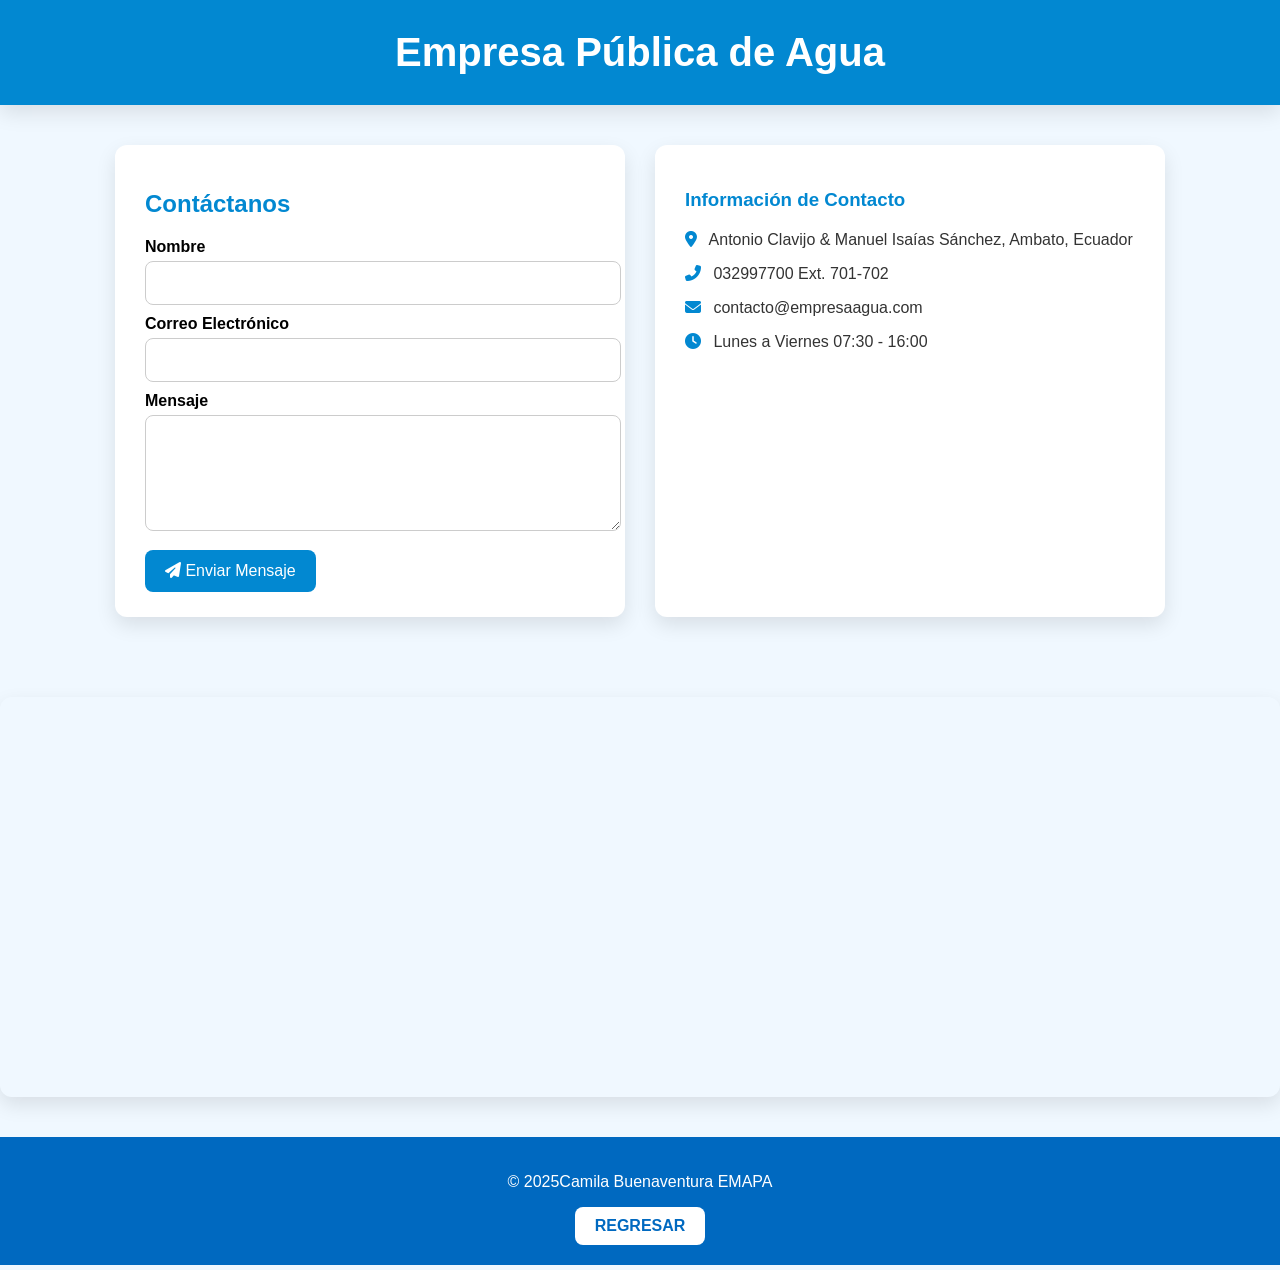
<file: PAGINAS/Contacto.html>
<!DOCTYPE html>
<html lang="es">
<head>
    <meta charset="UTF-8">
    <meta name="viewport" content="width=device-width, initial-scale=1.0">
    <title>Contacto - Empresa de Agua</title>
    <link rel="stylesheet" href="https://cdnjs.cloudflare.com/ajax/libs/font-awesome/6.5.0/css/all.min.css">
    <style>
        :root {
            --color-primario: #0288d1;
            --color-secundario: #e1f5fe;
            --color-fondo: #f0f8ff;
            --color-texto: #333;
            --sombra: 0 8px 20px rgba(0, 0, 0, 0.1);
        }

        body {
            margin: 0;
            font-family: 'Segoe UI', Tahoma, Geneva, Verdana, sans-serif;
            background-color: var(--color-fondo);
        }

        header {
            background-color: var(--color-primario);
            color: white;
            padding: 30px 20px;
            text-align: center;
            box-shadow: var(--sombra);
        }

        header h1 {
            margin: 0;
            font-size: 2.5em;
        }

        nav {
            display: flex;
            justify-content: center;
            background-color: #039be5;
            gap: 20px;
            padding: 10px 0;
        }

        nav a {
            color: white;
            text-decoration: none;
            font-weight: bold;
            padding: 10px 20px;
            border-radius: 6px;
            transition: background 0.3s;
        }

        nav a:hover {
            background-color: #0277bd;
        }

        .container {
            display: flex;
            flex-wrap: wrap;
            justify-content: center;
            padding: 40px 20px;
            gap: 30px;
        }

        .contact-form, .contact-info {
            flex: 1 1 350px;
            max-width: 450px;
            background-color: white;
            padding: 25px 30px;
            border-radius: 12px;
            box-shadow: var(--sombra);
            transition: transform 0.3s ease;
        }

        .contact-form:hover, .contact-info:hover {
            transform: translateY(-5px);
        }

        .contact-form h2, .contact-info h3 {
            color: var(--color-primario);
            margin-bottom: 20px;
        }

        .contact-form label {
            display: block;
            margin: 10px 0 5px;
            font-weight: bold;
        }

        .contact-form input, .contact-form textarea {
            width: 100%;
            padding: 12px;
            border: 1px solid #ccc;
            border-radius: 8px;
            font-size: 16px;
        }

        .contact-form button {
            margin-top: 15px;
            background-color: var(--color-primario);
            color: white;
            border: none;
            padding: 12px 20px;
            border-radius: 8px;
            cursor: pointer;
            font-size: 16px;
            transition: background 0.3s ease;
        }

        .contact-form button:hover {
            background-color: #01579b;
        }

        .contact-info p {
            color: var(--color-texto);
            margin-bottom: 15px;
            font-size: 16px;
        }

        .contact-info i {
            margin-right: 8px;
            color: var(--color-primario);
        }

        #map {
            width: 100%;
            height: 400px;
            margin-top: 40px;
            border-radius: 12px;
            overflow: hidden;
            box-shadow: var(--sombra);
        }

        footer {
            background-color: var(--color-primario);
            color: white;
            text-align: center;
            padding: 15px 10px;
            margin-top: 40px;
        }

        @media screen and (max-width: 768px) {
            nav {
                flex-direction: column;
                align-items: center;
            }

            .container {
                padding: 20px;
            }
        }
    </style>
</head>
<body>

    <header>
        <h1>Empresa Pública de Agua</h1>
    </header>

    <div class="container">
        <div class="contact-form">
            <h2>Contáctanos</h2>
            <form action="enviar_mensaje.php" method="POST">
                <label for="name">Nombre</label>
                <input type="text" id="name" name="name" required>

                <label for="email">Correo Electrónico</label>
                <input type="email" id="email" name="email" required>

                <label for="message">Mensaje</label>
                <textarea id="message" name="message" rows="5" required></textarea>

                <button type="submit"><i class="fas fa-paper-plane"></i> Enviar Mensaje</button>
            </form>
        </div>

        <div class="contact-info">
            <h3>Información de Contacto</h3>
            <p><i class="fas fa-map-marker-alt"></i> Antonio Clavijo & Manuel Isaías Sánchez, Ambato, Ecuador</p>
            <p><i class="fas fa-phone-alt"></i> 032997700 Ext. 701-702</p>
            <p><i class="fas fa-envelope"></i> contacto@empresaagua.com</p>
            <p><i class="fas fa-clock"></i> Lunes a Viernes 07:30 - 16:00</p>
        </div>
    </div>

    <div id="map">
        <iframe
            src="https://www.google.com/maps/embed?pb=!1m18!1m12!1m3!1d997.7281097305074!2d-78.61979827116164!3d-1.2474393999999915!2m3!1f0!2f0!3f0!3m2!1i1024!2i768!4f13.1!3m3!1m2!1s0x91d3811c64e361db%3A0x62291d1d3b11d20!2sEMAPA%20Ambato!5e0!3m2!1ses!2sec!4v1714400000000!5m2!1ses!2sec"
            width="100%"
            height="100%"
            style="border:0;"
            allowfullscreen=""
            loading="lazy"
            referrerpolicy="no-referrer-when-downgrade">
        </iframe>
    </div>
    <footer style="background-color: #0069c0; color: white; text-align: center; padding: 20px;">
        <p>© 2025Camila Buenaventura EMAPA</p>
        <a href="/index.html" style="display: inline-block; background-color: #ffffff; color: #0069c0; padding: 10px 20px; border-radius: 8px; text-decoration: none; font-weight: bold; transition: background 0.3s;">
            REGRESAR
        </a>
</body>
</html>
</file>
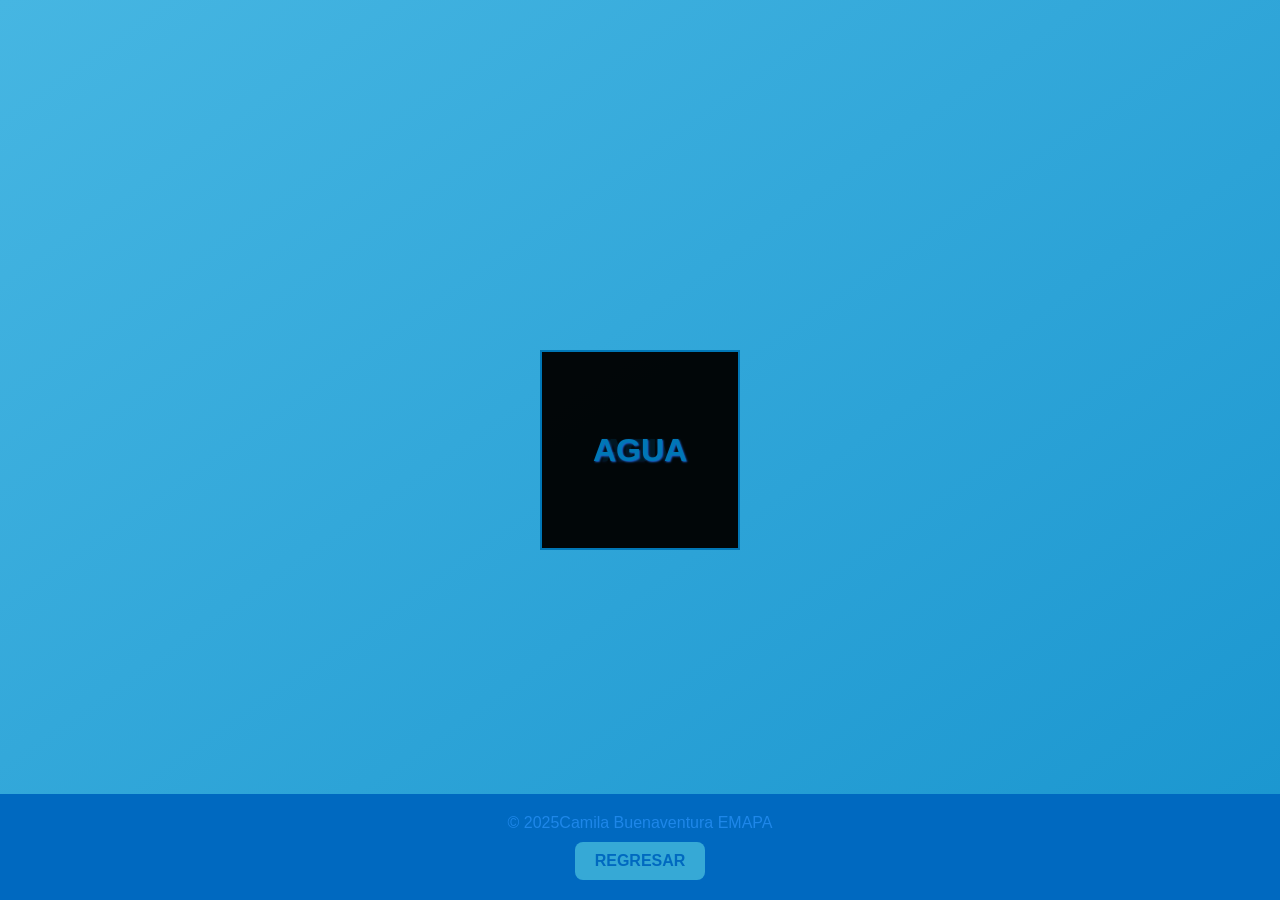
<file: PAGINAS/giro.html>
<!DOCTYPE html>
<html lang="es">
<head>
  <meta charset="UTF-8">
  <title>Cubo en movimiento con texto</title>
  <style>
    * {
      box-sizing: border-box;
      margin: 0;
      padding: 0;
    }

    body {
      background: linear-gradient(to bottom right, #46b6e2, #1995cf);
      font-family: Arial, sans-serif;
      height: 100vh;
      display: flex;
      flex-direction: column;
      align-items: center;
      justify-content: center;
    }

    .scene {
      width: 200px;
      height: 200px;
      position: relative;
      transform-style: preserve-3d;
      animation: rotateCube 10s infinite linear;
    }

    @keyframes rotateCube {
      0%   { transform: rotateX(0deg) rotateY(0deg); }
      100% { transform: rotateX(360deg) rotateY(360deg); }
    }

    .face {
      position: absolute;
      width: 200px;
      height: 200px;
      background: rgba(0, 0, 0, 0.8);
      border: 2px solid #0077b6;
      display: flex;
      align-items: center;
      justify-content: center;
      font-size: 32px;
      font-weight: bold;
      color: #0077b6;
      text-shadow: 1px 1px 2px #1c66d4;
    }

    .front  { transform: rotateY(0deg) translateZ(100px); }
    .back   { transform: rotateY(180deg) translateZ(100px); }
    .right  { transform: rotateY(90deg) translateZ(100px); }
    .left   { transform: rotateY(-90deg) translateZ(100px); }
    .top    { transform: rotateX(90deg) translateZ(100px); }
    .bottom { transform: rotateX(-90deg) translateZ(100px); }

    footer {
      background-color: #0069c0;
      color: rgb(30, 135, 233);
      text-align: center;
      padding: 20px;
      width: 100%;
      position: absolute;
      bottom: 0;
    }

    footer a {
      display: inline-block;
      background-color: #36a9d6;
      color: #0069c0;
      padding: 10px 20px;
      border-radius: 8px;
      text-decoration: none;
      font-weight: bold;
      margin-top: 10px;
      transition: background-color 0.3s;
    }

    footer a:hover {
      background-color: #1a8ff0;
    }
  </style>
</head>
<body>
  <div class="scene">
    <div class="face front">AGUA</div>
    <div class="face back">VIDA</div>
    <div class="face right">SALUD</div>
    <div class="face left">BIENESTAR</div>
    <div class="face top">PUREZA</div>
    <div class="face bottom">CUIDADO</div>
  </div>

  <footer>
    <p>© 2025Camila Buenaventura EMAPA</p>
    <a href="/index.html">REGRESAR</a>
  </footer>
</body>
</html>
</file>
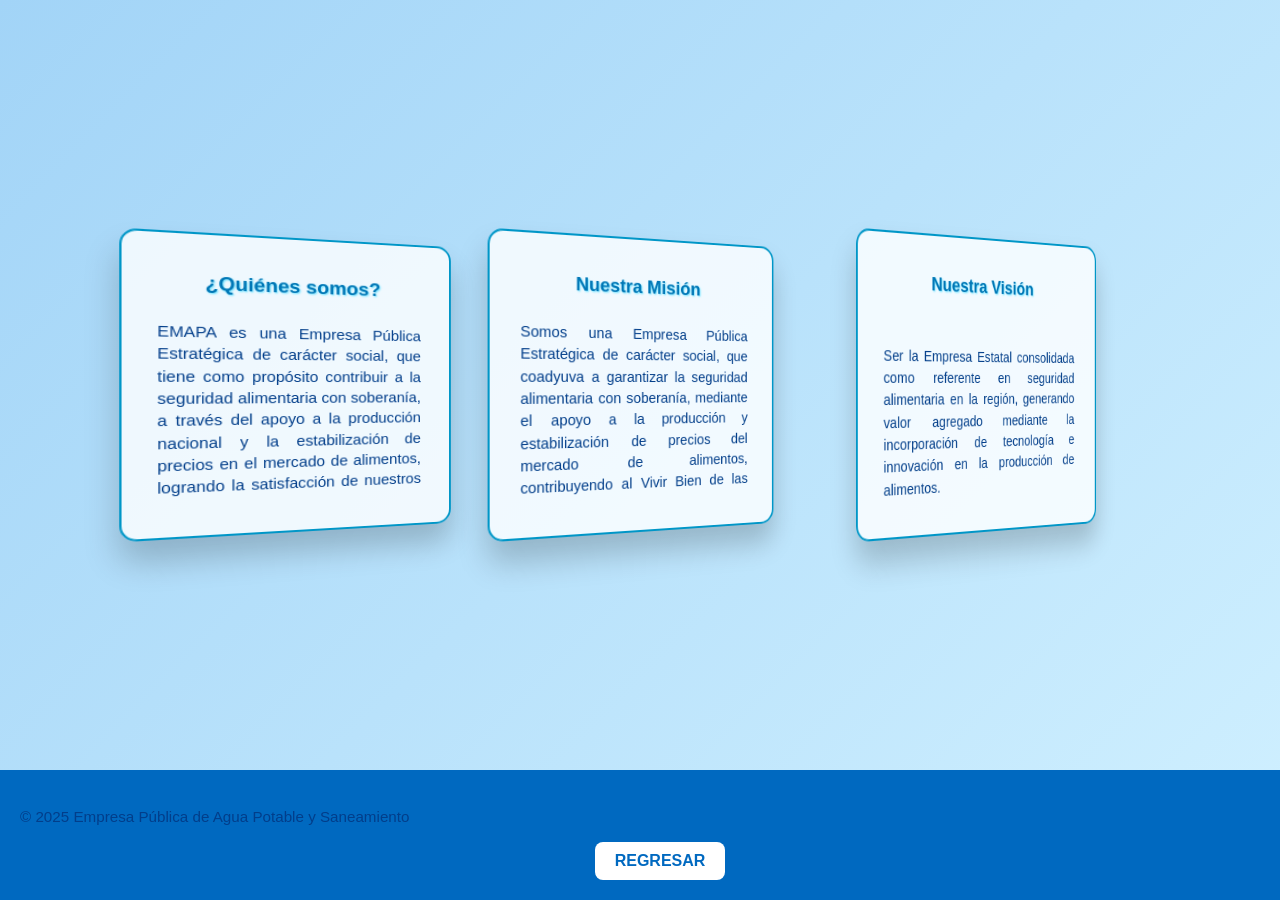
<file: PAGINAS/inicio.html>
<!DOCTYPE html>
<html lang="es">
<head>
    <meta charset="UTF-8">
    <title>Transformaciones Dinámicas</title>
    <style>
        body {
            margin: 0;
            padding: 0;
            background: linear-gradient(135deg, #a2d4f7, #d0f0ff);
            font-family: 'Segoe UI', Tahoma, Geneva, Verdana, sans-serif;
            display: flex;
            flex-direction: column;
            min-height: 100vh;
        }

        .contenedor {
            display: flex;
            gap: 30px;
            perspective: 1000px;
            perspective-origin: 50% 50%;
            flex: 1;
            justify-content: center; /* Centra los cuadros horizontalmente */
            align-items: center; /* Centra los cuadros verticalmente */
            padding: 20px 0; /* Añade espacio alrededor de los cuadros */
        }

        .cuadro {
            background: #ffffffcc;
            padding: 20px 30px;
            border-radius: 15px;
            width: 250px;
            height: 250px; /* Fijar la altura de los cuadros */
            box-shadow: 0 20px 30px rgba(0, 0, 0, 0.2);
            transform: rotate3d(0, 1, 0, 25deg);
            transition: transform 0.6s ease, background 0.4s ease;
            border: 2px solid #0096c7;
            cursor: pointer;
            display: flex;
            flex-direction: column;
            justify-content: space-between; /* Para mantener el espacio entre los elementos */
        }

        .cuadro:hover {
            transform: rotate3d(1, 1, 0, 10deg) scale(1.05);
            background: #e0f7ff;
        }

        h2 {
            font-size: 1.2em;
            color: #0077b6;
            text-shadow: 1px 1px 2px #6be1ff;
            text-align: center;
            margin-bottom: 10px;
        }

        p {
            font-size: 0.95em;
            color: #023e8a;
            text-align: justify;
            line-height: 1.4;
            overflow: hidden; /* Evita que el texto desborde fuera del cuadro */
        }

        footer {
            background-color: #0069c0;
            color: white;
            text-align: center;
            padding: 20px;
            width: 100%;
            position: relative;
            bottom: 0;
            margin-top: auto;
        }

        footer a {
            display: inline-block;
            background-color: #ffffff;
            color: #0069c0;
            padding: 10px 20px;
            border-radius: 8px;
            text-decoration: none;
            font-weight: bold;
            transition: background 0.3s;
        }

        footer a:hover {
            background: #90e0ef;
        }
    </style>
</head>
<body>
    <div class="contenedor">
        <div class="cuadro">
            <h2>¿Quiénes somos?</h2>
            <p>EMAPA es una Empresa Pública Estratégica de carácter social, que tiene como propósito contribuir a la seguridad alimentaria con soberanía, a través del apoyo a la producción nacional y la estabilización de precios en el mercado de alimentos, logrando la satisfacción de nuestros clientes mediante el cumplimiento de estándares, asegurando la inocuidad de nuestros productos y la mejora continua del Sistema de Gestión de la Calidad, con una gestión eficiente y transparente de recursos.</p>
        </div>
        <div class="cuadro">
            <h2>Nuestra Misión</h2>
            <p>Somos una Empresa Pública Estratégica de carácter social, que coadyuva a garantizar la seguridad alimentaria con soberanía, mediante el apoyo a la producción y estabilización de precios del mercado de alimentos, contribuyendo al Vivir Bien de las bolivianas y bolivianos en el Estado Plurinacional de Bolivia.</p>
        </div>
        <div class="cuadro">
            <h2>Nuestra Visión</h2>
            <p>Ser la Empresa Estatal consolidada como referente en seguridad alimentaria en la región, generando valor agregado mediante la incorporación de tecnología e innovación en la producción de alimentos.</p>
        </div>
    </div>

    <footer>
        <p>© 2025 Empresa Pública de Agua Potable y Saneamiento</p>
        <a href="/index.html">REGRESAR</a>
    </footer>
</body>
</html>
</file>
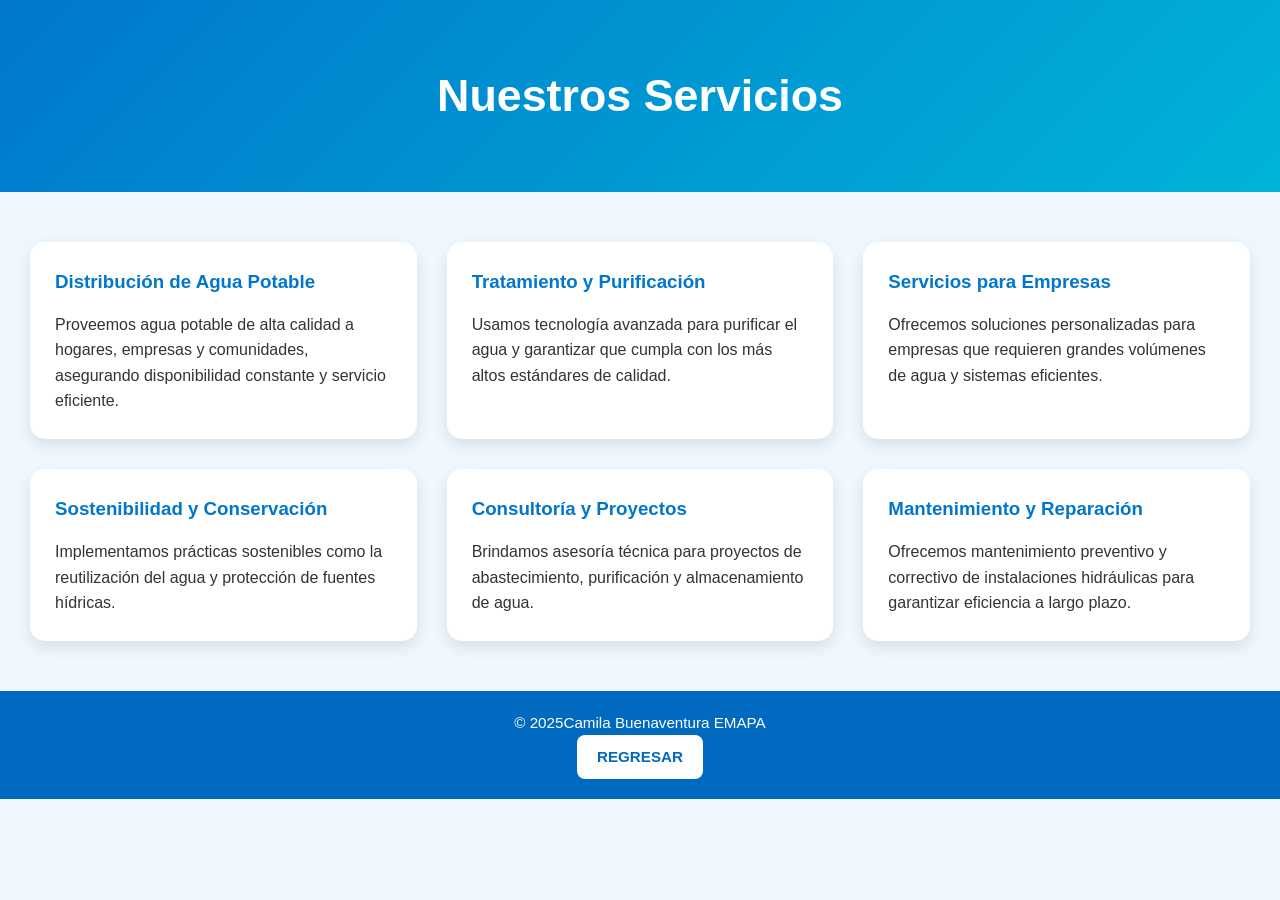
<file: PAGINAS/segunda.html>
<!DOCTYPE html>
<html lang="es">
<head>
  <meta charset="UTF-8">
  <meta name="viewport" content="width=device-width, initial-scale=1.0">
  <title>Servicios - Empresa de Agua</title>
  <link rel="icon" type="image/png" href="/PAGINAS/logo.png">
  <style>
    * {
      box-sizing: border-box;
      margin: 0;
      padding: 0;
    }

    body {
      font-family: 'Segoe UI', sans-serif;
      background: #f0f8ff;
      color: #333;
      line-height: 1.6;
    }

    .intro-section {
      background: linear-gradient(135deg, #0077cc, #00b4d8);
      color: white;
      padding: 60px 20px;
      text-align: center;
      animation: fadeInDown 1s ease-out;
    }

    .intro-section h2 {
      font-size: 2.8em;
      animation: pulse 2s infinite;
    }

    .services-section {
      display: grid;
      grid-template-columns: repeat(auto-fit, minmax(300px, 1fr));
      gap: 30px;
      padding: 50px 30px;
    }

    .service-card {
      background: white;
      padding: 25px;
      border-radius: 15px;
      box-shadow: 0 6px 15px rgba(0,0,0,0.1);
      transform: translateY(0); /* Siempre visible */
      opacity: 1; /* Siempre visible */
      animation: fadeUp 0.8s ease forwards;
      transition: transform 0.3s ease, box-shadow 0.3s ease;
    }

    .service-card:hover {
      transform: scale(1.05);
      box-shadow: 0 12px 25px rgba(0, 0, 0, 0.2);
    }

    .service-card h3 {
      color: #0077cc;
      margin-bottom: 15px;
    }

    footer {
      background: #e0e0e0;
      text-align: center;
      padding: 25px;
      font-size: 0.95em;
    }

    /* Animations */
    @keyframes fadeUp {
      from {
        opacity: 0;
        transform: translateY(30px);
      }
      to {
        opacity: 1;
        transform: translateY(0);
      }
    }

    @keyframes fadeInDown {
      from {
        opacity: 0;
        transform: translateY(-20px);
      }
      to {
        opacity: 1;
        transform: translateY(0);
      }
    }

    @keyframes pulse {
      0%, 100% {
        transform: scale(1);
      }
      50% {
        transform: scale(1.05);
      }
    }
  </style>
</head>
<body>

  <div class="intro-section">
    <h2>Nuestros Servicios</h2>
  </div>

  <section class="services-section">
    <div class="service-card">
      <h3>Distribución de Agua Potable</h3>
      <p>Proveemos agua potable de alta calidad a hogares, empresas y comunidades, asegurando disponibilidad constante y servicio eficiente.</p>
    </div>

    <div class="service-card">
      <h3>Tratamiento y Purificación</h3>
      <p>Usamos tecnología avanzada para purificar el agua y garantizar que cumpla con los más altos estándares de calidad.</p>
    </div>

    <div class="service-card">
      <h3>Servicios para Empresas</h3>
      <p>Ofrecemos soluciones personalizadas para empresas que requieren grandes volúmenes de agua y sistemas eficientes.</p>
    </div>

    <div class="service-card">
      <h3>Sostenibilidad y Conservación</h3>
      <p>Implementamos prácticas sostenibles como la reutilización del agua y protección de fuentes hídricas.</p>
    </div>

    <div class="service-card">
      <h3>Consultoría y Proyectos</h3>
      <p>Brindamos asesoría técnica para proyectos de abastecimiento, purificación y almacenamiento de agua.</p>
    </div>

    <div class="service-card">
      <h3>Mantenimiento y Reparación</h3>
      <p>Ofrecemos mantenimiento preventivo y correctivo de instalaciones hidráulicas para garantizar eficiencia a largo plazo.</p>
    </div>
  </section>
  <footer style="background-color: #0069c0; color: white; text-align: center; padding: 20px;">
    <p>© 2025Camila Buenaventura EMAPA</p>
    <a href="/index.html" style="display: inline-block; background-color: #ffffff; color: #0069c0; padding: 10px 20px; border-radius: 8px; text-decoration: none; font-weight: bold; transition: background 0.3s;">
        REGRESAR
    </a>
</footer>
</body>
</html>
</file>
